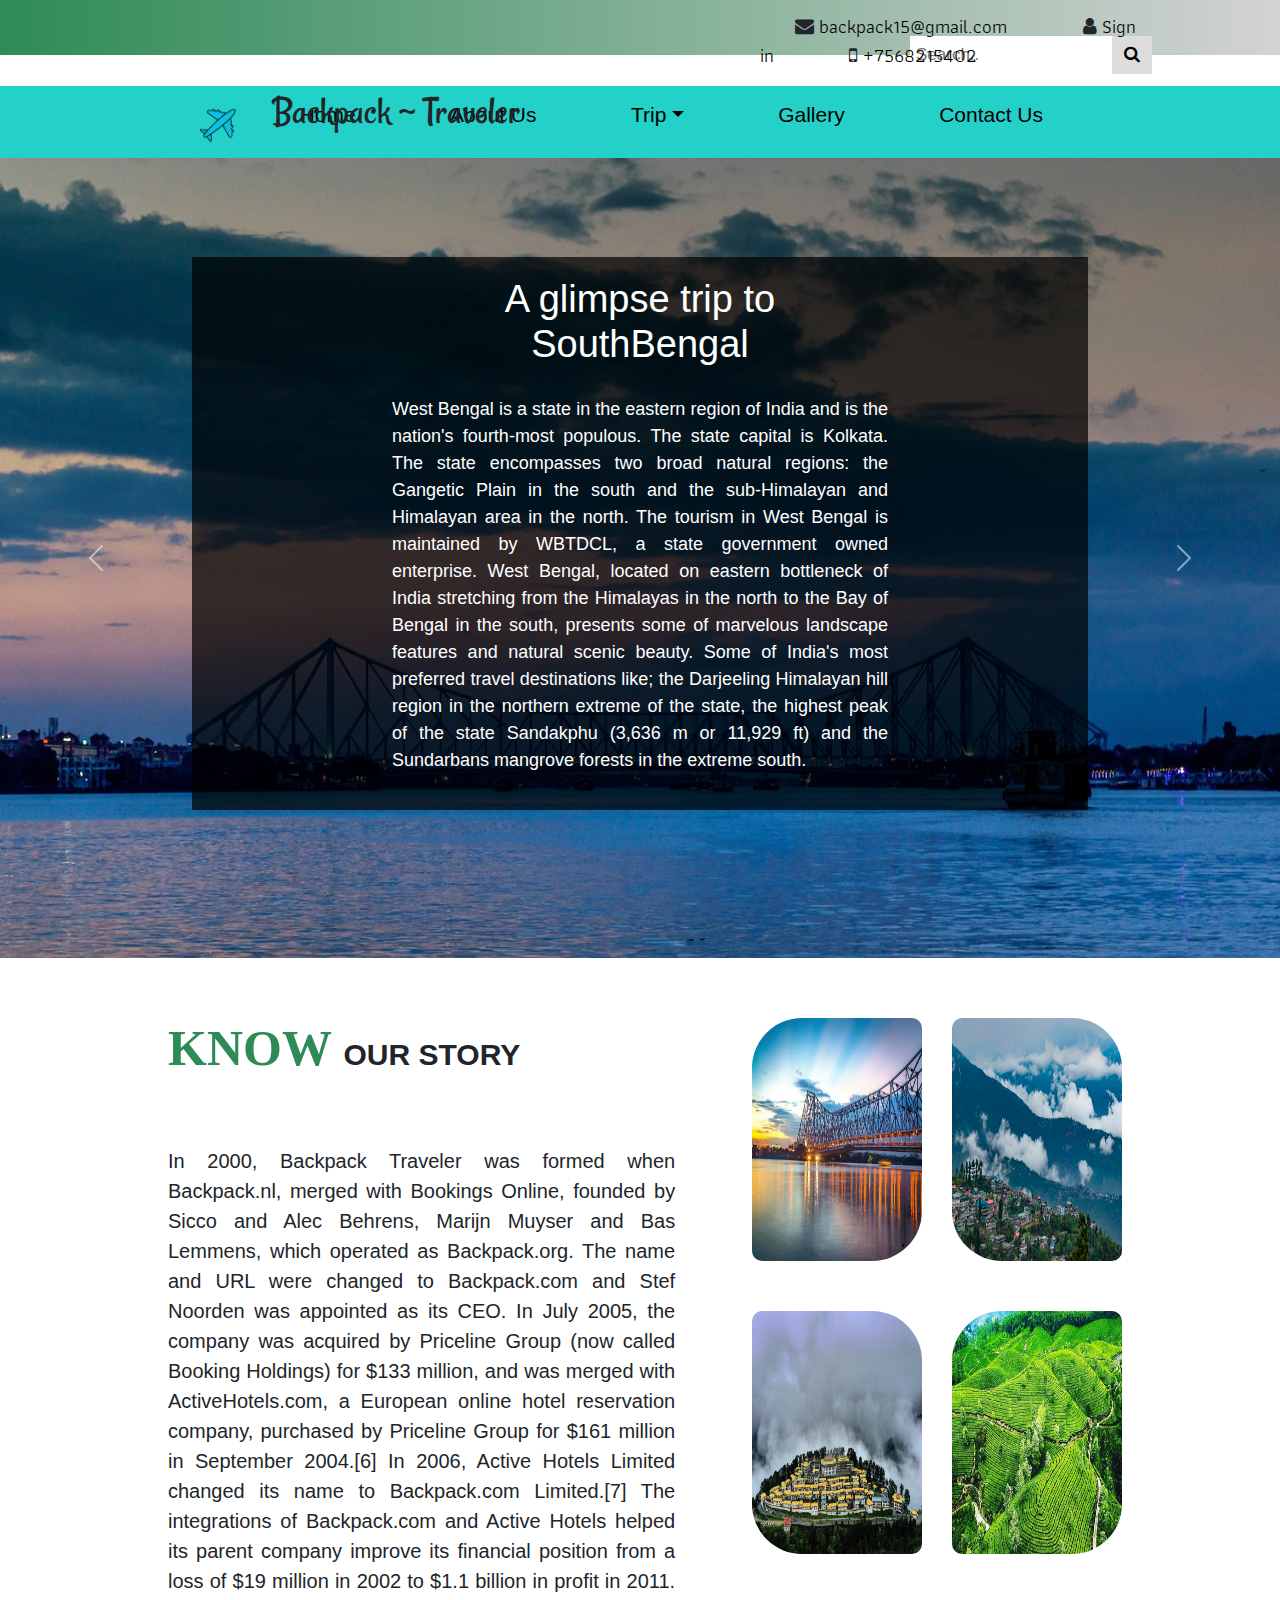
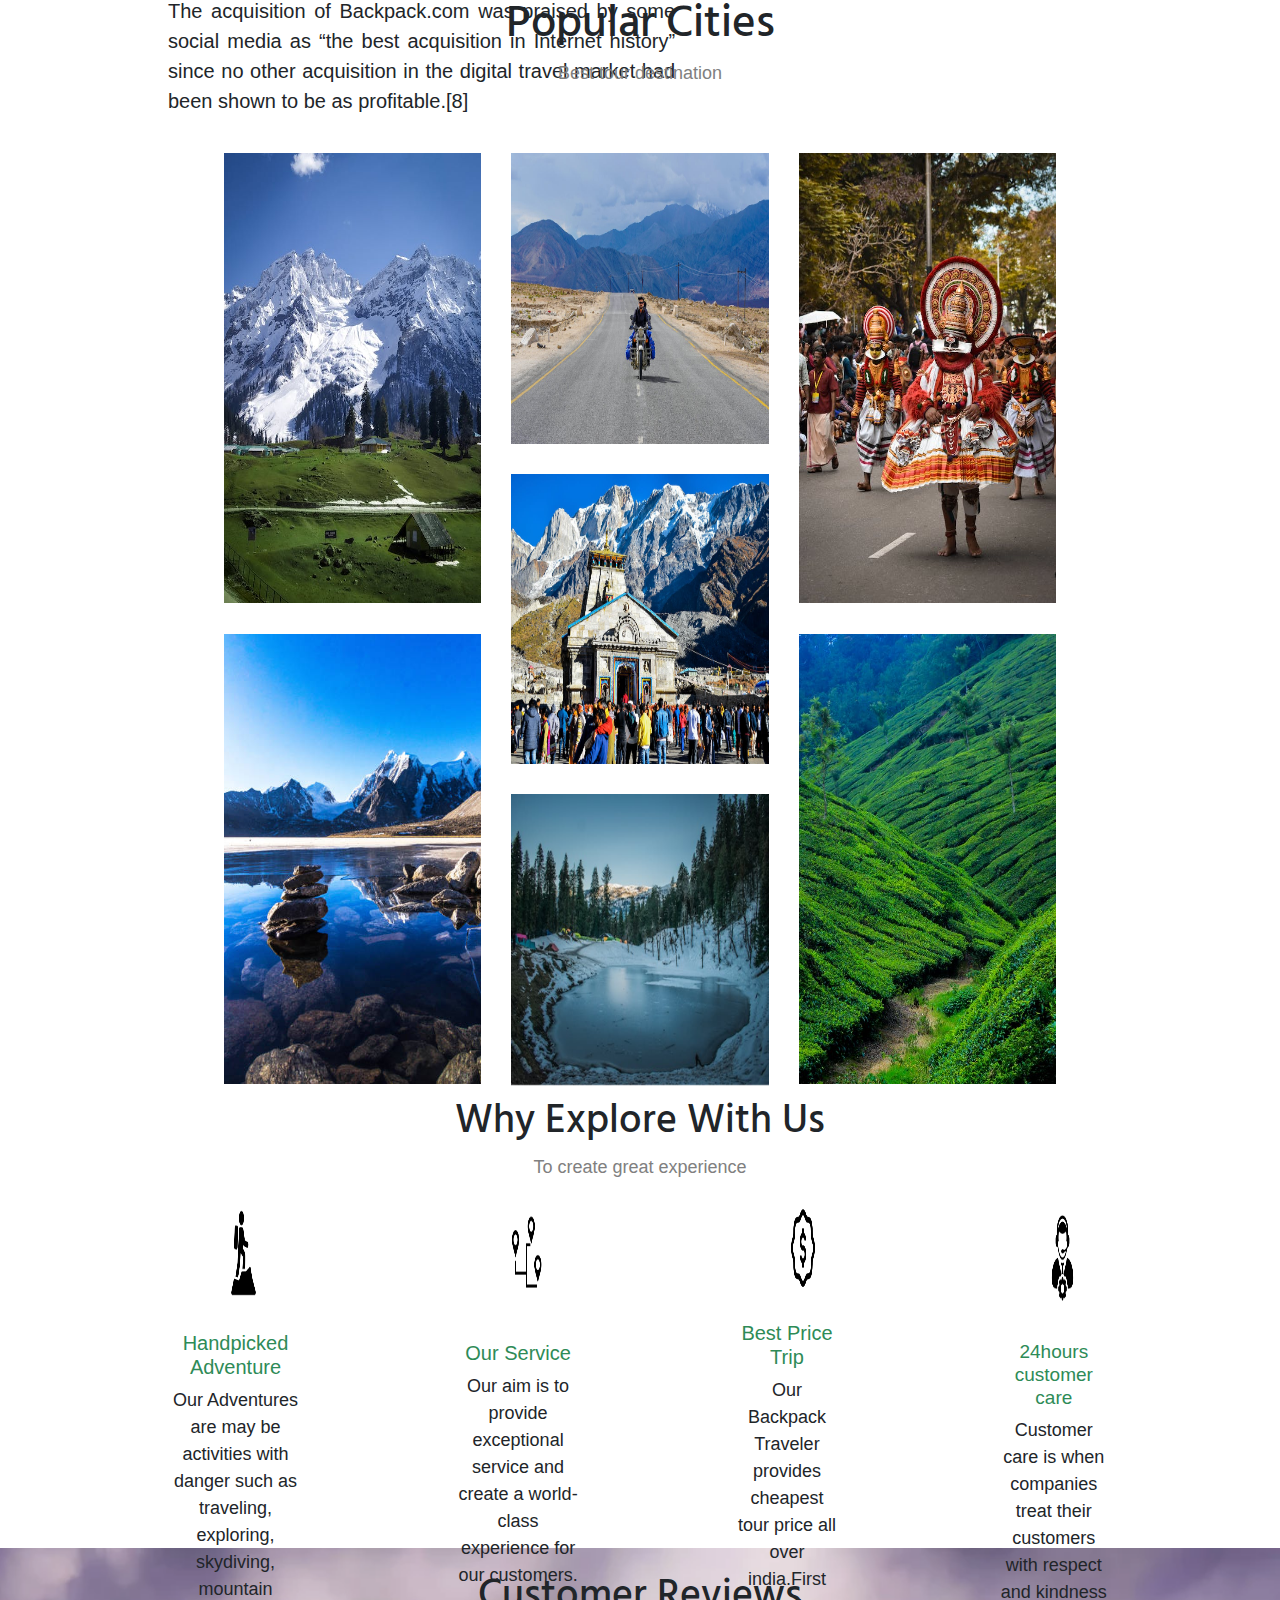
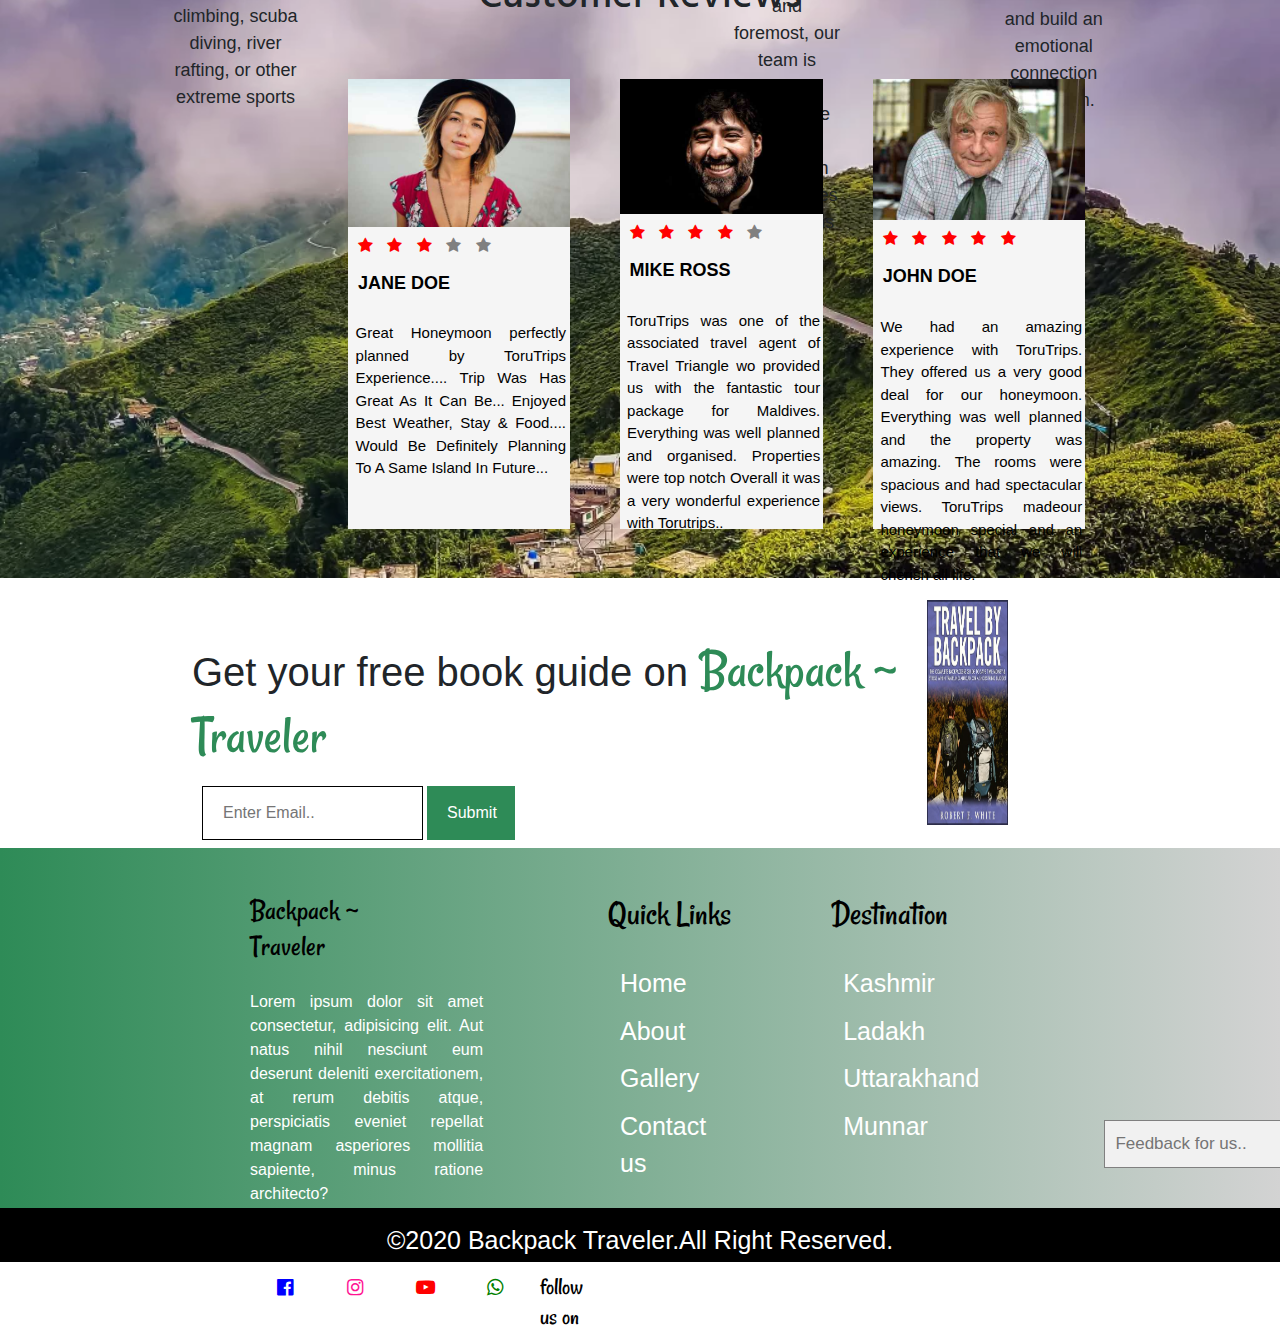
<file: index.html>
<!DOCTYPE html>
<html lang="en">

<head>
    <meta charset="UTF-8">
    <meta name="viewport" content="width=device-width, initial-scale=1.0">
    <link rel="stylesheet" href="https://cdnjs.cloudflare.com/ajax/libs/font-awesome/4.7.0/css/font-awesome.min.css">
    <link href="https://cdn.jsdelivr.net/npm/bootstrap@5.3.1/dist/css/bootstrap.min.css" rel="stylesheet">
    <link rel="preconnect" href="https://fonts.googleapis.com">
    <link rel="preconnect" href="https://fonts.gstatic.com" crossorigin>
    <link href="https://fonts.googleapis.com/css2?family=Rancho&family=Rye&display=swap" rel="stylesheet">
    <link rel="preconnect" href="https://fonts.googleapis.com">
    <link rel="preconnect" href="https://fonts.gstatic.com" crossorigin>
    <link href="https://fonts.googleapis.com/css2?family=Athiti:wght@600&display=swap" rel="stylesheet">
    <link rel="preconnect" href="https://fonts.googleapis.com">
    <link rel="preconnect" href="https://fonts.gstatic.com" crossorigin>
    <link href="https://fonts.googleapis.com/css2?family=Kalam&display=swap" rel="stylesheet">
    <link rel="preconnect" href="https://fonts.googleapis.com">
    <link rel="preconnect" href="https://fonts.gstatic.com" crossorigin>
    <link href="https://fonts.googleapis.com/css2?family=Hind:wght@500&display=swap" rel="stylesheet">
    <link rel="stylesheet" href="./style.css">
    <title>Backpack~Travel</title>
</head>

<body>
    <!-- Icon Bar -->
    <div class="icon">
        <div class="iconrap">
            <div class="icon1">
                <ul>
                    <li>
                        <i class="fa fa-envelope" aria-hidden="true" id="email"></i>
                        <a href="#">backpack15@gmail.com</a>
                    </li>
                    <li><i class="fa fa-user" aria-hidden="true" id="user"></i>
                        <a href="#">Sign in</a>
                    </li>
                    <li>
                        <i class="fa fa-mobile" aria-hidden="true" id="mobile"></i>
                        <a href="#">+7568215402</a>
                    </li>
                </ul>
            </div>
            <div class="search-container">
                <form action="/action_page.php">
                    <input type="text" placeholder="Search.." name="search">
                    <button type="submit"><i class="fa fa-search"></i></button>
                </form>
            </div>
        </div>
    </div>

    <!-- Navigation bar -->
    <div class="nav">
        <div class="navrap">
            <div class="logo">
                <img src="./icon.png" alt="" style="width: 6%;">
                <h1>Backpack ~ Traveler</h1>
            </div>
            <div class="menu">
                <ul>
                    <li><a href="./index.html">Home</a></li>
                    <li><a href="./about.html">About Us</a></li>
                    <li class="nav-item dropdown">
                        <a class="nav-link dropdown-toggle" role="button" data-bs-toggle="dropdown">Trip</a>
                        <ul class="dropdown-menu">
                            <li><a class="dropdown-item" href="./ladakh.html">Ladakh</a></li>
                            <li><a class="dropdown-item" href="./kashmir.html">Kashmir</a></li>
                            <li><a class="dropdown-item" href="./sikkim.html">Sikkim</a></li>
                            <li><a class="dropdown-item" href="./uttarakhand.html">Uttarakhand</a></li>
                            <li><a class="dropdown-item" href="./himachal.html">Himachal Pradesh</a></li>
                            <li><a class="dropdown-item" href="./kerala.html">Kerala</a></li>
                        </ul>
                    </li>
                    <li><a href="./gallery.html">Gallery</a></li>
                    <li><a href="./contact.html">Contact Us</a></li>
                </ul>
            </div>
        </div>
    </div>

    <!-- Carousel -->
    <div id="demo" class="carousel slide" data-bs-ride="carousel">

        <div class="carousel-inner">
            <!-- First Slide -->
            <div class="carousel-item active">
                <img src="./ban1.webp" alt="Los Angeles" class="d-block" style="width:100%">
                <div class="carousel-caption">
                    <h3>A glimpse trip to <span class="title-word title-word-1">SouthBengal</span></h3>
                    <p>West Bengal is a state in the eastern region of India and is the nation's fourth-most populous.
                        The state capital is Kolkata. The state encompasses two broad natural regions: the Gangetic
                        Plain in the south and the sub-Himalayan and Himalayan area in the north. The tourism in West
                        Bengal is maintained by WBTDCL, a state government owned enterprise. West Bengal, located on
                        eastern bottleneck of India stretching from the Himalayas in the north to the Bay of Bengal in
                        the south, presents some of marvelous landscape features and natural scenic beauty. Some of
                        India's most preferred travel destinations like; the Darjeeling Himalayan hill region in the
                        northern extreme of the state, the highest peak of the state Sandakphu (3,636 m or 11,929 ft)
                        and the Sundarbans mangrove forests in the extreme south.</p>
                </div>
            </div>
            <!-- Second Slide -->
            <div class="carousel-item ">
                <img src="./ban2.cms" alt="Chicago" class="d-block" style="width:100%">
                <div class="carousel-caption">
                    <h3>A glimpse trip to <span class="title-word title-word-1">NorthBengal</span></h3>
                    <p>North Bengal is a captivating and diverse region located in the northern part of the Indian state
                        of West Bengal. This region is known for its breathtaking natural beauty, including the majestic
                        Himalayan mountains, lush green hills, dense forests, and serene river valleys. North Bengal
                        encompasses several distinct areas, each with its own unique charm and attractions.<br>

                        One of the most renowned destinations in North Bengal is Darjeeling, a picturesque hill station
                        famous for its world-class tea gardens and panoramic views of the Himalayas, including the
                        iconic Kanchenjunga peak. The cool climate and colonial-era architecture add to its appeal,
                        making it a popular destination for tourists.</p>
                </div>
            </div>
            <!-- Third Slide -->
            <div class="carousel-item ">
                <img src="./ban1.jpg" alt="New York" class="d-block" style="width:100%">
                <div class="carousel-caption">
                    <h3>A glimpse trip to <span class="title-word title-word-1">Southeast India</span></h3>
                    <p>Southeast India is a culturally and geographically diverse region situated in the southern part
                        of the Indian subcontinent. Comprising the states of Andhra Pradesh, Telangana, Tamil Nadu,
                        Karnataka, Kerala, and the union territory of Puducherry, this region is known for its rich
                        history, stunning landscapes, vibrant traditions, and a wide range of experiences.Southeast
                        India is a captivating and culturally rich part of the country, offering a diverse range of
                        experiences for travelers, from exploring historical marvels to enjoying the natural beauty and
                        indulging in delicious cuisine.Southeast India is characterized by its diverse terrain. It
                        features coastal areas along the Bay of Bengal, the Arabian Sea, and the Indian Ocean, as well
                        as the Western and Eastern Ghats mountain ranges, lush forests, fertile plains, and numerous
                        rivers.
                    </p>
                </div>
            </div>
            <!-- Fourth Slide -->
            <div class="carousel-item ">
                <img src="./ban2.jpg" alt="New York" class="d-block" style="width:100%">
                <div class="carousel-caption">
                    <h3>A glimpse trip to <span class="title-word title-word-1">Northeast India</span></h3>
                    <p>Northeast India is a unique and culturally diverse region situated in the northeastern part of
                        the Indian subcontinent. Comprising eight states, namely Arunachal Pradesh, Assam, Manipur,
                        Meghalaya, Mizoram, Nagaland, Sikkim, and Tripura, this region is known for its breathtaking
                        natural beauty, rich indigenous cultures, and a remarkable blend of traditions and landscapes.
                        Northeast India is an enchanting and culturally rich part of the country that offers a blend of
                        natural beauty, indigenous cultures, and adventure. It provides a unique and off-the-beaten-path
                        travel experience for those seeking to explore a lesser-known, but incredibly diverse, part of
                        India
                    </p>
                </div>
            </div>
            
            <!-- Left and right controls/icons -->
            <button class="carousel-control-prev" type="button" data-bs-target="#demo" data-bs-slide="prev">
                <span class="carousel-control-prev-icon"></span>
            </button>
            <button class="carousel-control-next" type="button" data-bs-target="#demo" data-bs-slide="next">
                <span class="carousel-control-next-icon"></span>
            </button>
        </div>
    </div>

    <!-- Explore -->
    <div class="explore">
        <div class="explorerap">
            <div class="explorerap1">
                <div class="box">
                    <h1><span style="color: seagreen;font-size:50px;font-family:cursive">
                            Know </span>our story</h1>
                    <p>In 2000, Backpack Traveler was formed when Backpack.nl, merged with Bookings Online, founded by
                        Sicco and
                        Alec Behrens, Marijn Muyser and Bas Lemmens, which operated as Backpack.org. The name and URL
                        were
                        changed to Backpack.com and Stef Noorden was appointed as its CEO.

                        In July 2005, the company was acquired by Priceline Group (now called Booking Holdings) for $133
                        million, and was merged with ActiveHotels.com, a European online hotel reservation company,
                        purchased by Priceline Group for $161 million in September 2004.[6]

                        In 2006, Active Hotels Limited changed its name to Backpack.com Limited.[7] The integrations of
                        Backpack.com and Active Hotels helped its parent company improve its financial position from a
                        loss
                        of $19 million in 2002 to $1.1 billion in profit in 2011. The acquisition of Backpack.com was
                        praised
                        by some social media as “the best acquisition in Internet history” since no other acquisition in
                        the
                        digital travel market had been shown to be as profitable.[8]</p>
                </div>
                <div class="boxrap">
                    <div class="box1">
                        <img src="./ban6.jpg" alt="">
                    </div>
                    <div class="box2">
                        <img src="./ban3.jpg" alt="">
                    </div>
                    <div class="box2">
                        <img src="./ban4.jpg" alt="">
                    </div>
                    <div class="box1">
                        <img src="./ban5.jpg" alt="">
                    </div>
                </div>
            </div>
        </div>
    </div>

    <!-- Popular -->
    <div class="popular">
        <div class="popularrap">
            <h1>Popular Cities</h1>
            <p>Best tour destination</p>
            <div class="popularrap1">
                <div class="coloumn">
                    <div class="row1">
                        <img src="./row1.jpeg" alt="" class="image" style="width: 100%;">
                        <div class="middle">
                            <div class="text">Kashmir</div>
                            <div class="container">
                                <button>
                                    <b><a href="./kashmir.html">Load More</a></b>
                                </button>
                            </div>
                        </div>
                    </div>
                    <div class="row2">
                        <img src="./sikkim.jpg" alt="" class="image" style="width: 100%;">
                        <div class="middle">
                            <div class="text">Sikkim</div>
                            <div class="container">
                                <button>
                                    <b><a href="./sikkim.html">Load More</a></b>
                                </button>
                            </div>
                        </div>
                    </div>
                </div>
                <div class="coloumn">
                    <div class="row3">
                        <img src="./ladakh.jpeg" alt="" class="image" style="width: 100%;">
                        <div class="middle">
                            <div class="text1">Ladakh</div>
                            <div class="container">
                                <button>
                                    <b><a href="./ladakh.html">Load More</a></b>
                                </button>
                            </div>
                        </div>
                    </div>
                    <div class="row3">
                        <img src="./kedarnath.jpeg" alt="" class="image" style="width: 100%;">
                        <div class="middle">
                            <div class="text1">Kedarnath</div>
                            <div class="container">
                                <button>
                                    <b><a href="./uttarakhand.html">Load More</a></b>
                                </button>
                            </div>
                        </div>
                    </div>
                    <div class="row3">
                        <img src="./himachal.jpeg" alt="" class="image" style="width: 100%;">
                        <div class="middle">
                            <div class="text1">Shimla</div>
                            <div class="container">
                                <button>
                                    <b><a href="./himachal.html">Load More</a></b>
                                </button>
                            </div>
                        </div>
                    </div>
                </div>
                <div class="coloumn">
                    <div class="row4">
                        <img src="./kerala.jpeg" alt="" class="image" style="width: 100%;">
                        <div class="middle">
                            <div class="text">Kerala</div>
                            <div class="container">
                                <button>
                                    <b><a href="kerala.html">Load More</a></b>
                                </button>
                            </div>
                        </div>
                    </div>
                    <div class="row4">
                        <img src="./munnar.jpeg" alt="" class="image" style="width: 100%;">
                        <div class="middle">
                            <div class="text">Munnar</div>
                            <div class="container">
                                <button>
                                    <b><a href="./kerala.html">Load More</a></b>
                                </button>
                            </div>
                        </div>
                    </div>
                </div>
            </div>
        </div>
    </div>

    <!-- Title -->
    <div class="head">
        <div class="headrap">
            <h1>Why Explore With Us</h1>
            <p>To create great experience</p>
        </div>
    </div>
    <!-- Middle -->
    <div class="mid">
        <div class="midrap">
            <div class="midrap1">
                <div class="col">
                    <h2><img src="./works1.png" height="140vh" width="60%"></h2>
                    <h1>Handpicked Adventure</h1>
                    <p>Our Adventures are may be activities with danger such as traveling, exploring, skydiving,
                        mountain climbing, scuba diving, river rafting, or other extreme sports</p>
                </div>
                <div class="col">
                    <h3><img src="./works2.png" height="150vh" width="70%"></h3>
                    <h4>Our Service</h4>
                    <p>Our aim is to provide exceptional service and create a world-class experience for our customers.
                    </p>
                </div>
                <div class="col">
                    <h2><img src="./works3.png" height="130vh" width="70%"></h2>
                    <h1>Best Price Trip</h1>
                    <p>Our Backpack Traveler provides cheapest tour price all over india.First and foremost, our
                        team is available around the clock to assist with any inquiries or concerns</p>
                </div>
                <div class="col">
                    <h5><img src="./works4.png" height="150vh" width="70%"></h5>
                    <h6>24hours customer care</h6>
                    <p>Customer care is when companies treat their customers with respect and kindness and build an
                        emotional connection with them.</p>
                </div>
            </div>
        </div>
    </div>

    <!-- Next -->
    <div class="next">
        <div class="nextrap">
            <h1>Customer Reviews</h1>
            <div class="nextrap1">
                <div class="read">
                    <img src="./team1.jpg" alt="">
                    <span class="fa fa-star checked" style="color: red;" aria-hidden="true"></span>
                    <span class="fa fa-star checked" style="color: red;" aria-hidden="true"></span>
                    <span class="fa fa-star checked" style="color: red;" aria-hidden="true"></span>
                    <span class="fa fa-star checked" style="color: grey;" aria-hidden="true"></span>
                    <span class="fa fa-star checked" style="color: grey;" aria-hidden="true"></span>
                    <h2>Jane Doe</h2>
                    <p>Great Honeymoon perfectly planned by ToruTrips Experience.... Trip Was Has Great As It Can
                        Be...
                        Enjoyed Best Weather, Stay & Food.... Would Be Definitely Planning To A Same Island In
                        Future...
                    </p>

                </div>
                <div class="read">
                    <img src="./team2.jpg" alt="">
                    <span class="fa fa-star checked" style="color: red;" aria-hidden="true"></span>
                    <span class="fa fa-star checked" style="color: red;" aria-hidden="true"></span>
                    <span class="fa fa-star checked" style="color: red;" aria-hidden="true"></span>
                    <span class="fa fa-star checked" style="color: red;" aria-hidden="true"></span>
                    <span class="fa fa-star checked" style="color: grey;" aria-hidden="true"></span>
                    <h2>Mike Ross</h2>
                    <p>ToruTrips was one of the associated travel agent of Travel Triangle wo provided us with the
                        fantastic tour package for Maldives. Everything was well planned and organised. Properties
                        were
                        top notch Overall it was a very wonderful experience with Torutrips..</p>
                </div>
                <div class="read">
                    <img src="./team3.jpg" alt="">
                    <span class="fa fa-star checked" style="color: red;" aria-hidden="true"></span>
                    <span class="fa fa-star checked" style="color: red;" aria-hidden="true"></span>
                    <span class="fa fa-star checked" style="color: red;" aria-hidden="true"></span>
                    <span class="fa fa-star checked" style="color: red;" aria-hidden="true"></span>
                    <span class="fa fa-star checked" style="color: red;" aria-hidden="true"></span>
                    <h2>John Doe</h2>
                    <p>We had an amazing experience with ToruTrips. They offered us a very good deal for our
                        honeymoon.
                        Everything was well planned and the property was amazing. The rooms were spacious and had
                        spectacular views. ToruTrips madeour honeymoon special and an experience that we will
                        cherish
                        all life.</p>
                </div>
            </div>
        </div>
    </div>

    <!-- Back -->
    <div class="back">
        <!-- <img src="./ban13.jpg" alt="" style="width: 100%;"> -->
        <div class="backrap">
            <div class="backrap1">
                <div class="read1">
                    <h1>Get your free book guide on <span
                            style="color:seagreen;font-size: 55px;font-family: 'Rancho', cursive;">
                            Backpack ~ Traveler </span></h1>
                    <div class="row5">
                        <input type="text" placeholder="Enter Email.." id="email">
                        <input type="submit" value="Submit">
                    </div>
                </div>
                <div class="read1">
                    <img src="./ban11.jpg" alt="" style="width: 50%; margin-top: 22px;">
                </div>
            </div>
        </div>
    </div>

    <!-- footer -->
    <div class="footer">
        <div class="footerrap">
            <div class="footerrap1">
                <div class="write">
                    <!-- <img src="./icon.png" alt="" style="width: 6%;"> -->
                    <h1>Backpack ~ Traveler</h1>
                    <p>Lorem ipsum dolor sit amet consectetur, adipisicing elit. Aut natus nihil nesciunt eum deserunt
                        deleniti exercitationem, at rerum debitis atque, perspiciatis eveniet repellat magnam asperiores
                        mollitia sapiente, minus ratione architecto?</p>

                    <div class="mainicon">
                        <div class="app">
                            <a href="#"><span class="fa fa-facebook-official"></span></a>
                        </div>
                        <div class="app1">
                            <a href="#"><span class="fa fa-instagram"></span></a>
                        </div>
                        <div class="app2">
                            <a href="#"><span class="fa fa-youtube-play"></span></a>
                        </div>
                        <div class="app3">
                            <a href="#"><span class="fa fa-whatsapp"></span></a>
                        </div>
                        <h3>follow us on</h3>
                    </div>
                </div>
                <div class="write">
                    <h2>Quick Links</h2>
                    <div class="link">
                        <ul>
                            <li><a href="./index.html">Home</a></li>
                            <li><a href="./about.html">About</a></li>
                            <li><a href="./gallery.html">Gallery</a></li>
                            <li><a href="./contact.html">Contact us</a></li>
                        </ul>
                    </div>
                </div>
                <div class="write">
                    <h2>Destination</h2>
                    <div class="link">
                        <ul>
                            <li><a href="./kashmir.html">Kashmir</a></li>
                            <li><a href="./ladakh.html">Ladakh</a></li>
                            <li><a href="./uttarakhand.html">Uttarakhand</a></li>
                            <li><a href="./kerala.html">Munnar</a></li>
                        </ul>
                    </div>
                </div>
                <div class="write1">
                    <iframe src="https://www.google.com/maps/d/embed?mid=13x3KBYhn0u3MmPNBT8UpKm5Wat8&hl=en&ehbc=2E312F"
                        width="300" height="180"></iframe>
                    <form class="example" action="/action_page.php" style="margin:auto;max-width:300px">
                        <input type="text" placeholder="Feedback for us.." name="search2">
                        <button type="submit"><i class="fa fa-envelope-o"></i></button>
                    </form>
                </div>
            </div>
        </div>
    </div>

    <!--Last-->
    <div class="last">
        <div class="lastrap">
            <h2>©2020 Backpack Traveler.All Right Reserved.</h2>
        </div>
    </div>

    <!-- Latest compiled JavaScript -->
    <script src="https://cdn.jsdelivr.net/npm/bootstrap@5.3.1/dist/js/bootstrap.bundle.min.js"></script>
</body>

</html>
</file>
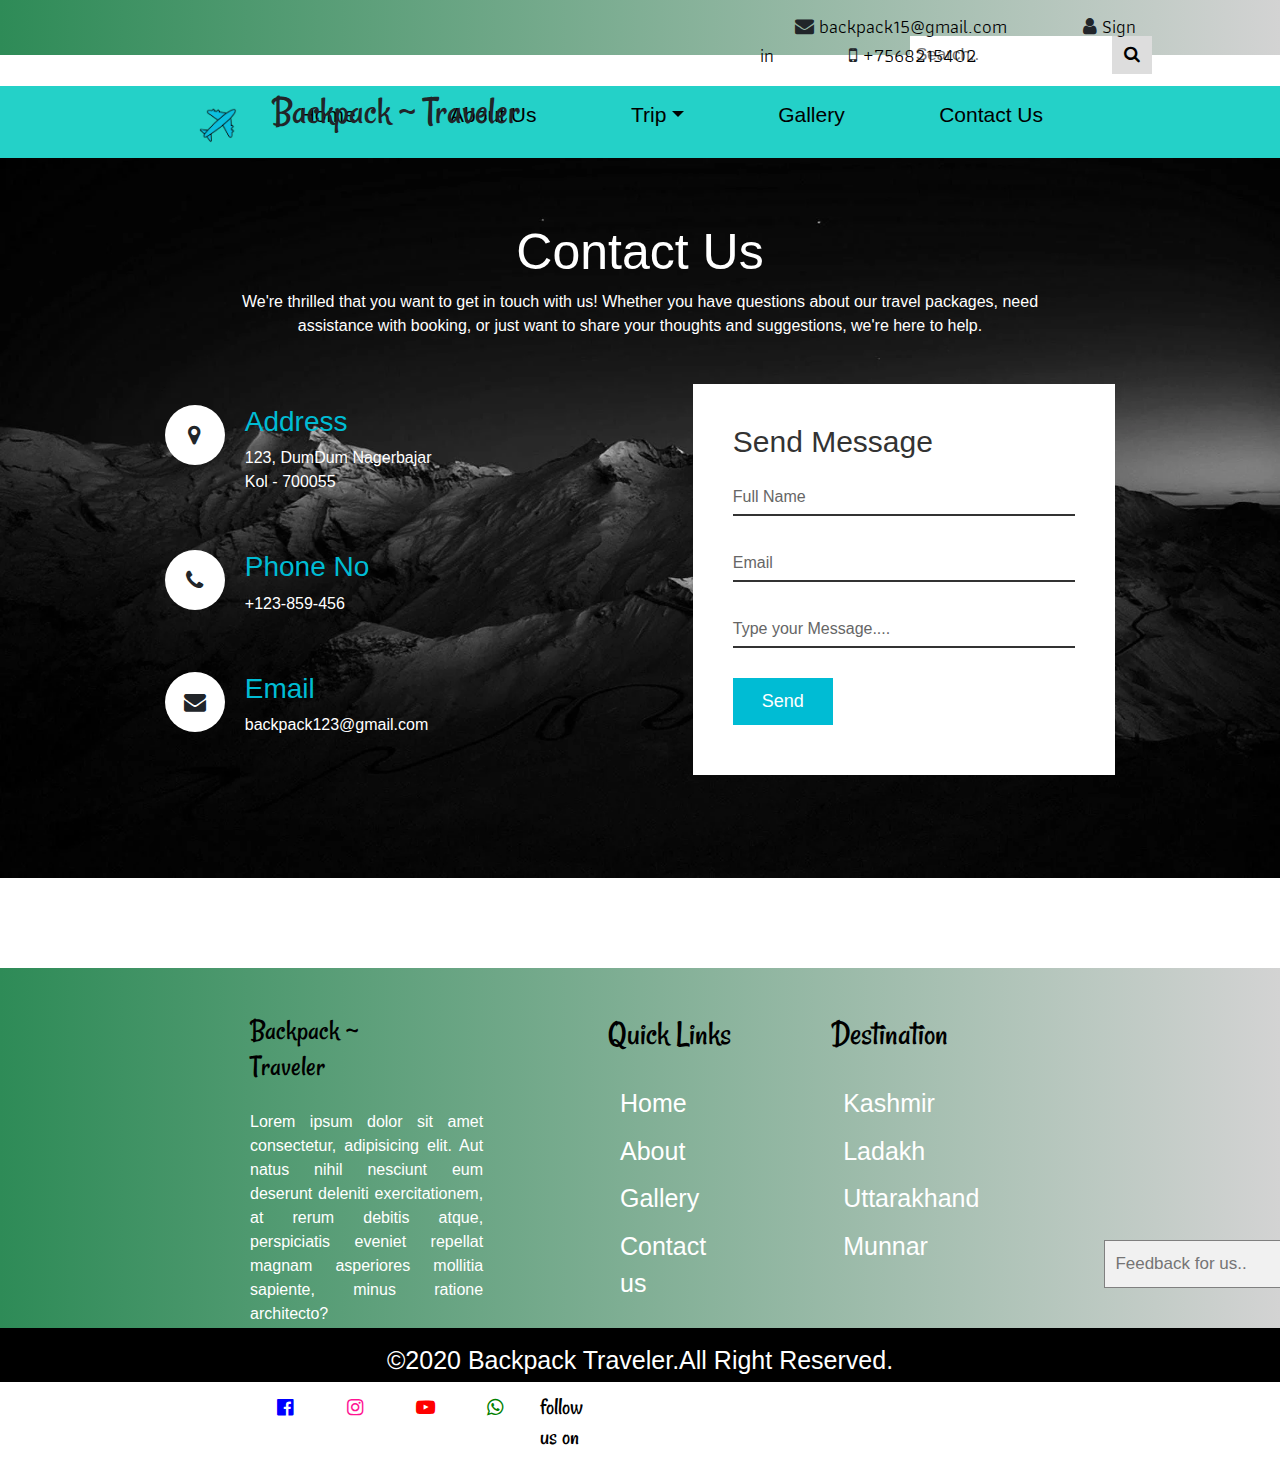
<file: contact.html>
<!DOCTYPE html>
<html lang="en">

<head>
    <meta charset="UTF-8">
    <meta name="viewport" content="width=device-width, initial-scale=1.0">
    <link rel="stylesheet" href="https://cdnjs.cloudflare.com/ajax/libs/font-awesome/4.7.0/css/font-awesome.min.css">
    <link href="https://cdn.jsdelivr.net/npm/bootstrap@5.3.1/dist/css/bootstrap.min.css" rel="stylesheet">
    <link rel="preconnect" href="https://fonts.googleapis.com">
    <link rel="preconnect" href="https://fonts.gstatic.com" crossorigin>
    <link href="https://fonts.googleapis.com/css2?family=Rancho&family=Rye&display=swap" rel="stylesheet">
    <link rel="preconnect" href="https://fonts.googleapis.com">
    <link rel="preconnect" href="https://fonts.gstatic.com" crossorigin>
    <link href="https://fonts.googleapis.com/css2?family=Athiti:wght@600&display=swap" rel="stylesheet">
    <link rel="stylesheet" href="./contact.css">
    <title>Backpack~Travel</title>
</head>

<body>
    <!-- Icon Bar -->
    <div class="icon">
        <div class="iconrap">
            <div class="icon1">
                <ul>
                    <li>
                        <i class="fa fa-envelope" aria-hidden="true" id="email"></i>
                        <a href="#">backpack15@gmail.com</a>
                    </li>
                    <li><i class="fa fa-user" aria-hidden="true" id="user"></i>
                        <a href="#">Sign in</a>
                    </li>
                    <li>
                        <i class="fa fa-mobile" aria-hidden="true" id="mobile"></i>
                        <a href="#">+7568215402</a>
                    </li>
                </ul>
            </div>
            <div class="search-container">
                <form action="/action_page.php">
                    <input type="text" placeholder="Search.." name="search">
                    <button type="submit"><i class="fa fa-search"></i></button>
                </form>
            </div>
        </div>
    </div>

    <!-- Navigation bar -->
    <div class="nav">
        <div class="navrap">
            <div class="logo">
                <img src="./icon.png" alt="" style="width: 6%;">
                <h1>Backpack ~ Traveler</h1>
            </div>
            <div class="menu">
                <ul>
                    <li><a href="./index.html">Home</a></li>
                    <li><a href="./about.html">About Us</a></li>
                    <li class="nav-item dropdown">
                        <a class="nav-link dropdown-toggle" role="button" data-bs-toggle="dropdown">Trip</a>
                        <ul class="dropdown-menu">
                            <li><a class="dropdown-item" href="./ladakh.html">Ladakh</a></li>
                            <li><a class="dropdown-item" href="./kashmir.html">Kashmir</a></li>
                            <li><a class="dropdown-item" href="./sikkim.html">Sikkim</a></li>
                            <li><a class="dropdown-item" href="./uttarakhand.html">Uttarakhand</a></li>
                            <li><a class="dropdown-item" href="./himachal.html">Himachal Pradesh</a></li>
                            <li><a class="dropdown-item" href="./kerala.html">Kerala</a></li>
                        </ul>
                    </li>
                    <li><a href="./gallery.html">Gallery</a></li>
                    <li><a href="./contact.html">Contact Us</a></li>
                </ul>
            </div>
        </div>
    </div>

    <!-- Contact -->
    <div class="contact">
        <div class="content">
            <h2>Contact Us</h2>
            <p>We're thrilled that you want to get in touch with us! Whether you have questions about our travel
                packages, need assistance with booking, or just want to share your thoughts and suggestions, we're here
                to help.</p>
        </div>
        <div class="container">
            <div class="contactInfo">
                <div class="box">
                    <div class="icon2"><i class="fa fa-map-marker" aria-hidden="true"></i></div>
                    <div class="text">
                        <h3>Address</h3>
                        <p>123, DumDum Nagerbajar <br>Kol - 700055</p>
                    </div>
                </div>
                <div class="box">
                    <div class="icon2"><i class="fa fa-phone" aria-hidden="true"></i></div>
                    <div class="text">
                        <h3>Phone No</h3>
                        <p>+123-859-456</p>
                    </div>
                </div>
                <div class="box">
                    <div class="icon2"><i class="fa fa-envelope" aria-hidden="true"></i></div>
                    <div class="text">
                        <h3>Email</h3>
                        <p>backpack123@gmail.com</p>
                    </div>
                </div>
            </div>
            <div class="contactfrom">
                <form>
                    <h2>Send Message</h2>
                    <div class="inputbox">
                        <input type="text" name="" required="required">
                        <span>Full Name</span>
                    </div>
                    <div class="inputbox">
                        <input type="text" name="" required="required">
                        <span>Email</span>
                    </div>
                    <div class="inputbox">
                        <input type="text" name="" required="required">
                        <span>Type your Message....</span>
                    </div>
                    <div class="inputbox">
                        <input type="submit" name="" value="Send">
                    </div>
                </form>
            </div>
        </div>
    </div>

    <!-- footer -->
    <div class="footer">
        <div class="footerrap">
            <div class="footerrap1">
                <div class="write">
                    <!-- <img src="./icon.png" alt="" style="width: 6%;"> -->
                    <h1>Backpack ~ Traveler</h1>
                    <p>Lorem ipsum dolor sit amet consectetur, adipisicing elit. Aut natus nihil nesciunt eum
                        deserunt
                        deleniti exercitationem, at rerum debitis atque, perspiciatis eveniet repellat magnam
                        asperiores
                        mollitia sapiente, minus ratione architecto?</p>

                    <div class="mainicon">
                        <div class="app">
                            <a href="#"><span class="fa fa-facebook-official"></span></a>
                        </div>
                        <div class="app1">
                            <a href="#"><span class="fa fa-instagram"></span></a>
                        </div>
                        <div class="app2">
                            <a href="#"><span class="fa fa-youtube-play"></span></a>
                        </div>
                        <div class="app3">
                            <a href="#"><span class="fa fa-whatsapp"></span></a>
                        </div>
                        <h3>follow us on</h3>
                    </div>
                </div>
                <div class="write">
                    <h2>Quick Links</h2>
                    <div class="link">
                        <ul>
                            <li><a href="./index.html">Home</a></li>
                            <li><a href="./about.html">About</a></li>
                            <li><a href="./gallery.html">Gallery</a></li>
                            <li><a href="./contact.html">Contact us</a></li>
                        </ul>
                    </div>
                </div>
                <div class="write">
                    <h2>Destination</h2>
                    <div class="link">
                        <ul>
                            <li><a href="./kashmir.html">Kashmir</a></li>
                            <li><a href="./ladakh.html">Ladakh</a></li>
                            <li><a href="./uttarakhand.html">Uttarakhand</a></li>
                            <li><a href="./kerala.html">Munnar</a></li>
                        </ul>
                    </div>
                </div>
                <div class="write1">
                    <iframe src="https://www.google.com/maps/d/embed?mid=13x3KBYhn0u3MmPNBT8UpKm5Wat8&hl=en&ehbc=2E312F"
                        width="300" height="180"></iframe>
                    <form class="example" action="/action_page.php" style="margin:auto;max-width:300px">
                        <input type="text" placeholder="Feedback for us.." name="search2">
                        <button type="submit"><i class="fa fa-envelope-o"></i></button>
                    </form>
                </div>
            </div>
        </div>
    </div>

    <!--Last-->
    <div class="last">
        <div class="lastrap">
            <h2>©2020 Backpack Traveler.All Right Reserved.</h2>
        </div>
    </div>
    <!-- Latest compiled JavaScript -->
    <script src="https://cdn.jsdelivr.net/npm/bootstrap@5.3.1/dist/js/bootstrap.bundle.min.js"></script>
</body>

</html>
</file>
<file: style.css>
* {
    padding: 0px;
    margin: 0px;
    box-sizing: border-box;
    font-family: 'Gill Sans', 'Gill Sans MT', Calibri, 'Trebuchet MS', sans-serif;
}

/* icon bar */
.icon {
    width: 100%;
    height: 6.1vh;
    background: linear-gradient(to right, seagreen, lightgrey);
}

.iconrap {
    width: 80%;
    margin: auto;
    padding-top: 8px;
}

.icon1 {
    margin-left: 600px;
}

.icon1 ul {
    padding-top: 5px;
}

.icon1 ul li {
    margin-top: 50px;
    display: inline;
    font-size: 19px;
    padding-left: 35px;
    padding-right: 35px;
}

.icon1 ul li a {
    font-family: 'Athiti', sans-serif;
    text-decoration: none;
    color: black;
}

.icon1 ul li a:hover {
    color: blue;
}

.search-container {
    float: right;
    margin-top: -50px;
}

.icon input[type=text] {
    padding: 6px;
    margin-left: 150px;
    font-size: 17px;
    border: none;
}

.search-container button {
    float: right;
    padding: 6px 12px;
    /* margin-left: 1px; */
    background: #ddd;
    font-size: 17px;
    border: none;
    cursor: pointer;
}

.search-container button:hover {
    color: green;
}

/*Navigation Bar*/
.nav {
    width: 100%;
    height: 8vh;
    background-color: rgb(36, 209, 200);
}

.navrap {
    width: 70%;
    margin: auto;
}

.logo img {
    margin-top: 10px;
}

.logo h1 {
    margin-top: -55px;
    font-size: 40px;
    font-family: 'Rancho', cursive;
    margin-left: 80px;
}

.menu {
    float: right;
}

.menu ul li {
    display: inline;
}

.nav-link {
    display: inline;
}

.menu ul {
    margin-top: -45px;
}

.menu ul li a {
    padding-left: 45px;
    padding-right: 45px;
    font-size: 21px;
    text-decoration: none;
    font-weight: 500;
    color: black;
}

.dropdown-menu li a:hover {
    background-color: orange;
}

.menu ul li a:hover {
    color: white;
}

/* slideshow banner */
.carousel-inner {
    position: relative;
    width: 100%;
    overflow: hidden;
}

.carousel-item {
    height: 800px;
}

.carousel-item {
    position: relative;
    /* display: none; */
    -webkit-backface-visibility: hidden;
    backface-visibility: hidden;
    transition: transform .6s ease-in-out;
}

.carousel-item img {
    height: 110vh;
    width: 100%;
}

.carousel-caption {
    background-color: rgba(0, 0, 0, 0.7);
    padding: 200px;
    bottom: 0;
    left: 0;
    right: 0;
}

.carousel-caption {
    position: absolute;
    right: 15%;
    bottom: 9.25rem;
    left: 15%;
    padding-top: 1.25rem;
    padding-bottom: 1.25rem;
    color: #fff;
    text-align: center;
}

.carousel-caption h3 {
    text-align: center;
    font-size: 38px;
}

.title-word {
    animation: color-animation 4s linear infinite;
}

.title-word-1 {
    --color-1: red;
    --color-2: orange;
    --color-3: rgb(0, 182, 0);
    font-family: 'Ysabeau', sans-serif;
}

@keyframes color-animation {
    0% {
        color: var(--color-1)
    }

    32% {
        color: var(--color-1)
    }

    33% {
        color: var(--color-2)
    }

    65% {
        color: var(--color-2)
    }

    66% {
        color: var(--color-3)
    }

    99% {
        color: var(--color-3)
    }

    100% {
        color: var(--color-1)
    }
}

.carousel-caption p {
    padding-top: 20px;
    text-align: justify;
    font-size: 18px;
}

/* Explore */
.explore {
    width: 100%;
    height: 70vh;
}

.explorerap {
    width: 80%;
    margin: auto;
}

.explorerap1 {
    padding-top: 10px;
    margin-left: 40px;
    display: grid;
    grid-template-columns: auto auto;
    grid-column-gap: 20px;
    /* border: 2px solid red; */
}

.box {
    height: 48vh;
    margin-top: 30px;
}

.box h1 {
    margin-top: 20px;
    text-transform: uppercase;
    font-size: 30px;
    font-weight: bolder;

}

.box p {
    width: 90%;
    padding-top: 60px;
    text-align: justify;
    font-size: 20px;
    font-weight: 500;
}

.boxrap {
    display: grid;
    grid-template-columns: auto auto;
    /* grid-column-gap: -10px; */
}

.box1 img {
    width: 85%;
    margin-top: 50px;
    height: 27vh;
    border-radius: 50px 10px;
}

.box2 img {
    width: 85%;
    margin-top: 50px;
    height: 27vh;
    border-radius: 10px 50px;
}

/* Popular */
.popular {
    width: 100%;
    height: 120vh;
    /* background-color: coral; */
}

.popularrap {
    width: 65%;
    margin: auto;
}

.popularrap h1 {
    padding-top: 10px;
    text-align: center;
    font-size: 45px;
    /* text-transform: uppercase; */
    font-family: 'Hind', sans-serif;
}

.popularrap p {
    text-align: center;
    color: grey;
    font-size: 18px;
}

.popularrap1 {
    padding-top: 50px;
    display: grid;
    /* padding-left: 5cm; */
    grid-template-columns: auto auto auto;
    grid-column-gap: 30px;
}

.coloumn {
    display: grid;
    grid-template-rows: auto auto;
    grid-row-gap: 30px;
    /* border:2px solid red; */
    /* margin-left: 50px; */
}

.row1 {
    position: relative;
    /* width: 50%; */
}

.row1 img {
    height: 50vh;
    opacity: 1;
    display: block;
    transition: .5s ease;
    backface-visibility: hidden;
}

.middle {
    transition: .5s ease;
    opacity: 0;
    position: absolute;
    top: 50%;
    left: 50%;
    transform: translate(-50%, -50%);
    -ms-transform: translate(-50%, -50%);
    text-align: center;
}

.row1:hover .image {
    opacity: 0.6;
}

.row1:hover .middle {
    opacity: 1;
}

.text {
    padding-top: 300px;
    color: black;
    font-size: 30px;
    font-weight: 600;
    text-transform: uppercase;
    /* font-family: 'Pacifico', cursive; */
    font-family: 'Kalam', cursive;
    /* padding: 20px 40px; */
}

.container button {
    width: 100%;
    background-color: seagreen;
    padding: 10px 15px;
    margin: 8px 0;
    margin-top: 10px;
    border: none;
    border-radius: 5px;
    cursor: pointer;
}

.container button b a {
    color: black;
    font-size: 13px;
    text-decoration: none;
    text-transform: uppercase;
}

.container button:hover {
    background-color: white;
}

.row2 {
    position: relative;
    /* width: 50%; */
}

.row2 img {
    height: 50vh;
    opacity: 1;
    display: block;
    transition: .5s ease;
    backface-visibility: hidden;
}

.row2:hover .image {
    opacity: 0.6;
}

.row2:hover .middle {
    opacity: 1;
}

.row3 {
    position: relative;
    /* width: 50%; */
}

.row3 img {
    height: 32.3vh;
    opacity: 1;
    display: block;
    transition: .5s ease;
    backface-visibility: hidden;
    /* padding-right: 0.7cm; */
}

.row3:hover .image {
    opacity: 0.5;
}

.row3:hover .middle {
    opacity: 1;
}

.text1 {
    padding-top: 180px;
    color: red;
    font-size: 30px;
    font-weight: 600;
    text-transform: uppercase;
    /* font-family: 'Pacifico', cursive; */
    font-family: 'Kalam', cursive;
    /* padding: 20px 40px; */
}

.row4 {
    position: relative;
    /* width: 50%; */
}

.row4 img {
    height: 50vh;
    opacity: 1;
    display: block;
    transition: .5s ease;
    backface-visibility: hidden;
}

.row4:hover .image {
    opacity: 0.6;
}

.row4:hover .middle {
    opacity: 1;
}

/* title */
.head {
    width: 100%;
    height: 5vh;
}

.headrap {
    width: 80%;
    margin: auto;
}

.headrap h1 {
    margin-top: 30px;
    text-align: center;
    /* text-transform: uppercase; */
    /* font-family: 'Merriweather', serif; */
    font-family: 'Hind', sans-serif;
}

.headrap p {
    text-align: center;
    color: grey;
    font-size: 18px;
}

/* Col */
.mid {
    width: 100%;
    height: 45vh;
    /* background-color: beige; */
}

.midrap {
    width: 80%;
    margin: auto;
}

.midrap1 {
    display: grid;
    grid-template-columns: auto auto auto auto;
    grid-column-gap: 75px;
    /* border: 2px red solid; */
}

.col {
    padding: 40px;
}

.col h1 {
    text-align: center;
    font-size: 20px;
    color: seagreen;
}

.col h2 {
    padding-left: 50px;
}

.col p {
    text-align: center;
    font-size: 18px;
}

.col h4 {
    color: seagreen;
    text-align: center;
    font-size: 20px;
}

.col h3 {
    padding-left: 40px;
}

.col h6 {
    font-size: 19px;
    color: seagreen;
    text-align: center;
}

.col h5 {
    padding-left: 40px;
}

/* Next */
.next {
    width: 100%;
    height: 70vh;
    background-image: url(./ban8.webp);
    background-repeat: no-repeat;
    background-size: 100%;
}

.nextrap {
    width: 80%;
    margin: auto;
}

.nextrap h1 {
    padding-top: 25px;
    text-align: center;
    /* text-transform: uppercase; */
    font-family: 'Hind', sans-serif;
}

.nextrap1 {
    width: 72%;
    padding-top: 50px;
    display: grid;
    grid-template-columns: auto auto auto;
    grid-column-gap: 50px;
    margin-left: 220px;

}

.read {
    height: 50vh;
    background-color: whitesmoke;
    /* box-shadow: 5px 5px 5px 0px rgba(0, 0, 0, 0.5); */
}

.read img {
    width: 100%;
}

.read span {
    padding-top: 10px;
    margin-left: 10px;
}

.read h2 {
    /* text-align: center; */
    margin-left: 10px;
    font-size: 18px;
    text-transform: uppercase;
    color: black;
    font-weight: bold;
    padding-top: 15px;
}

.read p {
    width: 95%;
    font-size: 15px;
    text-align: justify;
    color: black;
    margin-left: 0.2cm;
    padding-top: 20px;
}

/* back */
.back {
    width: 100%;
    height: 30vh;
}

.backrap {
    width: 70%;
    margin: auto;
    /* margin-left: 500px; */
    /* background-color: rgba(0, 0, 0, 0.5); */
}

.backrap1 {
    display: grid;
    grid-template-columns: auto auto;
}

.row5 #email {
    width: 30%;
    padding: 14px 20px;
    margin: 8px 0;
    margin-left: 10px;
    border: 1px solid black;
    box-sizing: border-box;
}

input[type=submit] {
    width: 12%;
    background-color: seagreen;
    color: white;
    padding: 15px 20px;
    border: none;
    cursor: pointer;
}

input[type=submit]:hover {
    background-color: grey;
}

.read1 h1 {
    padding-top: 60px;
    /* color: white; */
}

.read1 img {
    height: 25vh;
    /* width: 50%; */

}

/* Footer */
.footer {
    width: 100%;
    height: 40vh;
    background: linear-gradient(to right, seagreen, lightgrey);
}

.footerrap {
    width: 80%;
    margin-left: 250px;
}

.footerrap1 {
    width: 90%;
    padding-top: 45px;
    display: grid;
    grid-template-columns: auto auto auto auto;
    grid-column-gap: 5px;
}

.write h1 {
    width: 40%;
    font-size: 30px;
    font-family: 'Rancho', cursive;
    color: black;
}

.write p {
    width: 70%;
    text-align: justify;
    color: white;
    margin-top: 25px;
}

.mainicon {
    padding-top: 40px;
    display: flex;
    float: left;
}

.mainicon h3 {
    padding-top: 10px;
    padding-left: 10px;
    font-size: 25px;
    color: black;
    font-family: 'Rancho', cursive;
}

.app a {
    display: inline-block !important;
    text-align: center;
    overflow: hidden;
    width: 50px;
    height: 50px;
    float: none;
    margin: 0 10px 10px;
    border-radius: 40px;
    border: 2px solid white;
}

.app a span {
    margin-top: 19px;
    font-size: 20px;
    color: blue;
    font-size: 1.2em;
    line-height: 10px;
    vertical-align: baseline;
}

.app :hover {
    background-color: white;
}

.app1 a {
    display: inline-block !important;
    text-align: center;
    overflow: hidden;
    width: 50px;
    height: 50px;
    float: none;
    margin: 0 10px 10px;
    border-radius: 40px;
    border: 2px solid white;
}

.app1 a span {
    margin-top: 19px;
    font-size: 20px;
    color: deeppink;
    font-size: 1.2em;
    line-height: 10px;
    vertical-align: baseline;
}

.app1 :hover {
    background-color: white;
}

.app2 a {
    display: inline-block !important;
    text-align: center;
    overflow: hidden;
    width: 50px;
    height: 50px;
    float: none;
    margin: 0 10px 10px;
    border-radius: 40px;
    border: 2px solid white;
}

.app2 a span {
    margin-top: 19px;
    font-size: 20px;
    color: red;
    font-size: 1.2em;
    line-height: 10px;
    vertical-align: baseline;
}

.app2 :hover {
    background-color: white;
}

.app3 a {
    display: inline-block !important;
    text-align: center;
    overflow: hidden;
    width: 50px;
    height: 50px;
    float: none;
    margin: 0 10px 10px;
    border-radius: 40px;
    border: 2px solid white;
}

.app3 a span {
    margin-top: 19px;
    font-size: 20px;
    color: green;
    font-size: 1.2em;
    line-height: 10px;
    vertical-align: baseline;
}

.app3 :hover {
    background-color: white;
}

.write h2 {
    color: black;
    font-size: 35px;
    font-family: 'Rancho', cursive;
    padding-left: 20px;
}

.link {
    margin-top: 20px;
    margin-right: 100px;
}

.link ul li {
    font-size: 25px;
    list-style-type: none;
    padding-top: 10px;
}

.link ul li a {
    text-decoration: none;
    font-weight: 500;
    color: white;
}

.link ul li a:hover {
    color: blue;
}

.write1 {
    margin-left: 20px;
}

form.example input[type=text] {
    padding: 10px;
    font-size: 17px;
    border: 1px solid grey;
    float: left;
    width: 80%;
    background: #f1f1f1;
    margin-top: 40px;
}

form.example button {
    float: left;
    width: 20%;
    padding: 10px;
    background: seagreen;
    color: white;
    font-size: 17px;
    border: 1px solid grey;
    border-left: none;
    margin-top: 40px;
    cursor: pointer;
}

form.example button:hover {
    background: black;
}

form.example::after {
    content: "";
    clear: both;
    display: table;
}


/*last*/
.last {
    width: 100%;
    height: 6vh;
    background-color: black;
}

.lastrap {
    width: 80%;
    margin: auto;
}

.lastrap h2 {
    color: white;
    font-size: 25px;
    padding-top: 17px;
    text-align: center;
    text-decoration: none;
    font-weight: lighter;
}
</file>
<file: contact.css>
* {
    padding: 0px;
    margin: 0px;
    box-sizing: border-box;
    font-family: 'Gill Sans', 'Gill Sans MT', Calibri, 'Trebuchet MS', sans-serif;
}

/* icon bar */
.icon {
    width: 100%;
    height: 6.1vh;
    background: linear-gradient(to right, seagreen, lightgrey);
}

.iconrap {
    width: 80%;
    margin: auto;
    padding-top: 8px;
}

.icon1 {
    margin-left: 600px;
}

.icon1 ul {
    padding-top: 5px;
}

.icon1 ul li {
    margin-top: 50px;
    display: inline;
    font-size: 19px;
    padding-left: 35px;
    padding-right: 35px;
}

.icon1 ul li a {
    font-family: 'Athiti', sans-serif;
    text-decoration: none;
    color: black;
}

.icon1 ul li a:hover {
    color: blue;
}

.search-container {
    float: right;
    margin-top: -50px;
}

.icon input[type=text] {
    padding: 6px;
    margin-left: 150px;
    font-size: 17px;
    border: none;
}

.search-container button {
    float: right;
    padding: 6px 12px;
    /* margin-left: 1px; */
    background: #ddd;
    font-size: 17px;
    border: none;
    cursor: pointer;
}

.search-container button:hover {
    color: green;
}

/*Navigation Bar*/
.nav {
    width: 100%;
    height: 8vh;
    background-color: rgb(36, 209, 200);
}

.navrap {
    width: 70%;
    margin: auto;
}

.logo img {
    margin-top: 10px;
}

.logo h1 {
    margin-top: -55px;
    font-size: 40px;
    font-family: 'Rancho', cursive;
    margin-left: 80px;
}

.menu {
    float: right;
}

.menu ul li {
    display: inline;
}

.nav-link {
    display: inline;
}

.menu ul {
    margin-top: -45px;
}

.menu ul li a {
    padding-left: 45px;
    padding-right: 45px;
    font-size: 21px;
    text-decoration: none;
    font-weight: 500;
    color: black;
}

.dropdown-menu li a:hover {
    background-color: orange;
}

.menu ul li a:hover {
    color: white;
}

/*  */

.contact {
    position: relative;
    min-height: 90vh;
    padding: 50px 100px;
    display: flex;
    justify-content: center;
    align-items: center;
    flex-direction: column;
    background: url(./ban40.jpg);
    background-repeat: no-repeat;
    background-size: 100%;
}

.contact .content {
    max-width: 800px;
    text-align: center;
}

.contact .content h2 {
    margin-top: -130px;
    font-size: 50px;
    font-weight: 500;
    color: #fff;
}

.contact .content p {
    /* font-size: 36px; */
    font-weight: 300;
    color: #fff;
}

.container {
    width: 100%;
    display: flex;
    justify-content: center;
    align-items: center;
    margin-top: 30px;
}

.container .contactInfo {
    width: 50%;
    display: flex;
    flex-direction: column;
}

.container .contactInfo .box {
    position: relative;
    padding: 20px 0;
    display: flex;
}

.container .contactInfo .box .icon2 {
    min-width: 60px;
    height: 60px;
    background: #fff;
    display: flex;
    justify-content: center;
    align-items: center;
    border-radius: 50%;
    font-size: 22px;
}

.container .contactInfo .box .text {
    display: flex;
    margin-left: 20px;
    font-size: 16px;
    color: #fff;
    flex-direction: column;
    font-weight: 300;
}

.container .contactInfo .box .text h3 {
    font-weight: 500;
    color: #00bcd4;
}

.contactfrom {
    width: 40%;
    padding: 40px;
    background: #fff;
}

.contactfrom h2 {
    font-size: 30px;
    color: #333;
    font-weight: 500;
}

.contactfrom .inputbox {
    position: relative;
    width: 100%;
    margin-top: 10px;
}

.contactfrom .inputbox input,
.contactfrom .inputbox textarea {
    width: 100%;
    padding: 5px 0;
    font-size: 16px;
    margin: 10px 0;
    border: none;
    border-bottom: 2px solid #333;
    outline: none;
    resize: none;
}

.contactfrom .inputbox span {
    position: absolute;
    left: 0;
    padding: 5px 0;
    font-size: 16px;
    margin: 10px 0;
    pointer-events: none;
    transition: 0.5s;
    color: #666;
}

.contactfrom .inputbox input:focus~span,
.contactfrom .inputbox input:valid~span,
.contactfrom .inputbox textarea:focus~span,
.contactfrom .inputbox textarea:valid~span {
    color: #e91e63;
    font-size: 12px;
    transform: translateY(-20px);
}

.contactfrom .inputbox input[type="submit"] {
    width: 100px;
    background: #00bcd4;
    color: #fff;
    border: none;
    cursor: pointer;
    padding: 10px;
    font-size: 18px;
}

@media (max-width: 991px) {
    .contact {
        padding: 50px;
    }

    .container {
        flex-direction: column;
    }

    .container .contactInfo {
        margin-bottom: 40px;
    }

    .container .contactInfo {
        width: 100%;
    }
}

/* Footer */
.footer {
    width: 100%;
    height: 40vh;
    background: linear-gradient(to right, seagreen, lightgrey);
}

.footerrap {
    width: 80%;
    margin-left: 250px;
}

.footerrap1 {
    width: 90%;
    padding-top: 45px;
    display: grid;
    grid-template-columns: auto auto auto auto;
    grid-column-gap: 5px;
}

.write h1 {
    width: 40%;
    font-size: 30px;
    font-family: 'Rancho', cursive;
    color: black;
}

.write p {
    width: 70%;
    text-align: justify;
    color: white;
    margin-top: 25px;
}

.mainicon {
    padding-top: 40px;
    display: flex;
    float: left;
}

.mainicon h3 {
    padding-top: 10px;
    padding-left: 10px;
    font-size: 25px;
    color: black;
    font-family: 'Rancho', cursive;
}

.app a {
    display: inline-block !important;
    text-align: center;
    overflow: hidden;
    width: 50px;
    height: 50px;
    float: none;
    margin: 0 10px 10px;
    border-radius: 40px;
    border: 2px solid white;
}

.app a span {
    margin-top: 19px;
    font-size: 20px;
    color: blue;
    font-size: 1.2em;
    line-height: 10px;
    vertical-align: baseline;
}

.app :hover {
    background-color: white;
}

.app1 a {
    display: inline-block !important;
    text-align: center;
    overflow: hidden;
    width: 50px;
    height: 50px;
    float: none;
    margin: 0 10px 10px;
    border-radius: 40px;
    border: 2px solid white;
}

.app1 a span {
    margin-top: 19px;
    font-size: 20px;
    color: deeppink;
    font-size: 1.2em;
    line-height: 10px;
    vertical-align: baseline;
}

.app1 :hover {
    background-color: white;
}

.app2 a {
    display: inline-block !important;
    text-align: center;
    overflow: hidden;
    width: 50px;
    height: 50px;
    float: none;
    margin: 0 10px 10px;
    border-radius: 40px;
    border: 2px solid white;
}

.app2 a span {
    margin-top: 19px;
    font-size: 20px;
    color: red;
    font-size: 1.2em;
    line-height: 10px;
    vertical-align: baseline;
}

.app2 :hover {
    background-color: white;
}

.app3 a {
    display: inline-block !important;
    text-align: center;
    overflow: hidden;
    width: 50px;
    height: 50px;
    float: none;
    margin: 0 10px 10px;
    border-radius: 40px;
    border: 2px solid white;
}

.app3 a span {
    margin-top: 19px;
    font-size: 20px;
    color: green;
    font-size: 1.2em;
    line-height: 10px;
    vertical-align: baseline;
}

.app3 :hover {
    background-color: white;
}

.write h2 {
    color: black;
    font-size: 35px;
    font-family: 'Rancho', cursive;
    padding-left: 20px;
}

.link {
    margin-top: 20px;
    margin-right: 100px;
}

.link ul li {
    font-size: 25px;
    list-style-type: none;
    padding-top: 10px;
}

.link ul li a {
    text-decoration: none;
    font-weight: 500;
    color: white;
}

.link ul li a:hover {
    color: blue;
}

.write1 {
    margin-left: 20px;
}

form.example input[type=text] {
    padding: 10px;
    font-size: 17px;
    border: 1px solid grey;
    float: left;
    width: 80%;
    background: #f1f1f1;
    margin-top: 40px;
}

form.example button {
    float: left;
    width: 20%;
    padding: 10px;
    background: seagreen;
    color: white;
    font-size: 17px;
    border: 1px solid grey;
    border-left: none;
    margin-top: 40px;
    cursor: pointer;
}

form.example button:hover {
    background: black;
}

form.example::after {
    content: "";
    clear: both;
    display: table;
}


/*last*/
.last {
    width: 100%;
    height: 6vh;
    background-color: black;
}

.lastrap {
    width: 80%;
    margin: auto;
}

.lastrap h2 {
    color: white;
    font-size: 25px;
    padding-top: 17px;
    text-align: center;
    text-decoration: none;
    font-weight: lighter;
}
</file>
